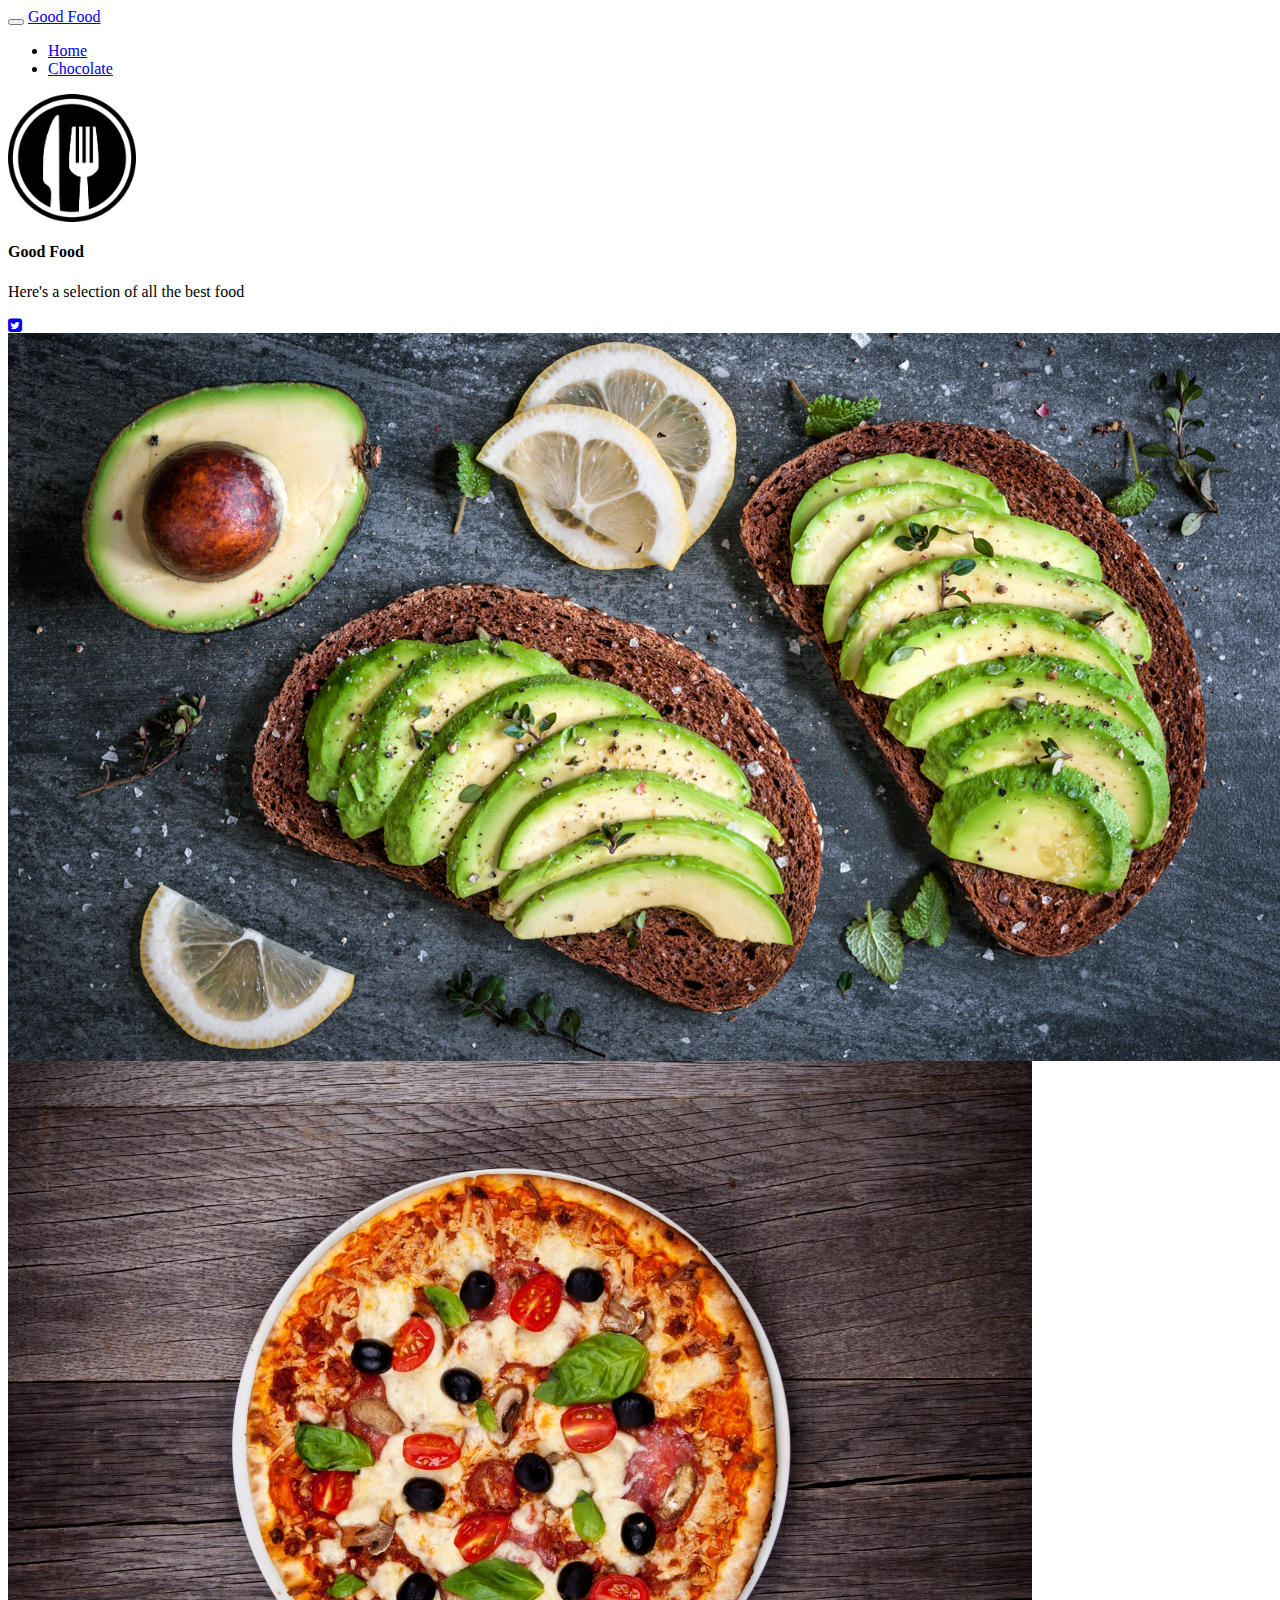
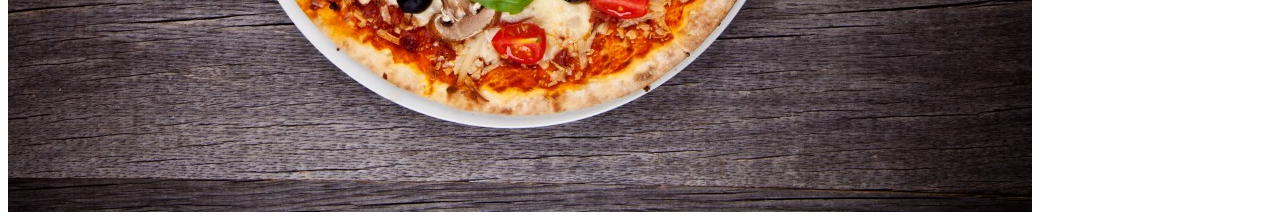
<file: index.html>
<html>
<head>
	<title>Good Food</title>
	<link rel="stylesheet" href="https://maxcdn.bootstrapcdn.com/bootstrap/4.0.0-beta/css/bootstrap.min.css" integrity="sha384-/Y6pD6FV/Vv2HJnA6t+vslU6fwYXjCFtcEpHbNJ0lyAFsXTsjBbfaDjzALeQsN6M" crossorigin="anonymous">
	<link rel="stylesheet" type="text/css" href="style/styles.css">
	<link href="https://maxcdn.bootstrapcdn.com/font-awesome/4.7.0/css/font-awesome.min.css" rel="stylesheet" integrity="sha384-wvfXpqpZZVQGK6TAh5PVlGOfQNHSoD2xbE+QkPxCAFlNEevoEH3Sl0sibVcOQVnN" crossorigin="anonymous">
</head>

<body>
		<nav class="navbar navbar-toggleable-md navbar-light bg-faded">
  		<button class="navbar-toggler navbar-toggler-right" type="button" data-toggle="collapse" data-target="#navbarSupportedContent" aria-controls="navbarSupportedContent" aria-expanded="false" aria-label="Toggle navigation">
    		<span class="navbar-toggler-icon"></span>
  		</button>
  		<a class="navbar-brand" href="#">Good Food</a>

	  <div class="collapse navbar-collapse" id="navbarSupportedContent">
	    <ul class="navbar-nav mr-auto">
	      <li class="nav-item active">
	        <a class="nav-link" href="index.html">Home</a>
	      </li>
	      <li class="nav-item">
	        <a class="nav-link" href="moreinfo.html">Chocolate</a>
	      </li>
	    </ul>
	  </div>
	</nav>
	
	<div class="container">
		<div class="row">
			<div class="col-md-4">
				<div class="class">
					<div class="class-block">
						<img class="rounded-circle profile-pic" src="imgs/fork.jpg" width="128">
						<h4 class="card-title">Good Food</h4>
						<p class="card-text">Here's a selection of all the best food</p>
					</div>
					<div class="card-footer">

						<a href="https://mobile.twitter.com/twitter">
							<i class="fa fa-twitter-square" aria-hidden="true"></i>
						</a>
					</div>
				</div>		
			</div>
			<div class="col-md-8"></div>
		</div>
		<div class="row">
			<div class="col-md-12">
			<img class= avocado src="imgs/avocado.jpg">
			</div>
		<div class="row">
			<div class="col-md-12">
			<img class= pizza src="imgs/pizza.jpg">
			</div>
		</div>

	</div>

		
	<script src="https://code.jquery.com/jquery-3.2.1.slim.min.js" integrity="sha384-KJ3o2DKtIkvYIK3UENzmM7KCkRr/rE9/Qpg6aAZGJwFDMVNA/GpGFF93hXpG5KkN" crossorigin="anonymous"></script>
	<script src="https://cdnjs.cloudflare.com/ajax/libs/popper.js/1.11.0/umd/popper.min.js" integrity="sha384-b/U6ypiBEHpOf/4+1nzFpr53nxSS+GLCkfwBdFNTxtclqqenISfwAzpKaMNFNmj4" crossorigin="anonymous"></script>
	<script src="https://maxcdn.bootstrapcdn.com/bootstrap/4.0.0-beta/js/bootstrap.min.js" integrity="sha384-h0AbiXch4ZDo7tp9hKZ4TsHbi047NrKGLO3SEJAg45jXxnGIfYzk4Si90RDIqNm1" crossorigin="anonymous"></script>


</body>
</html>
</file>
<file: style/styles.css>
styles.css
</file>
